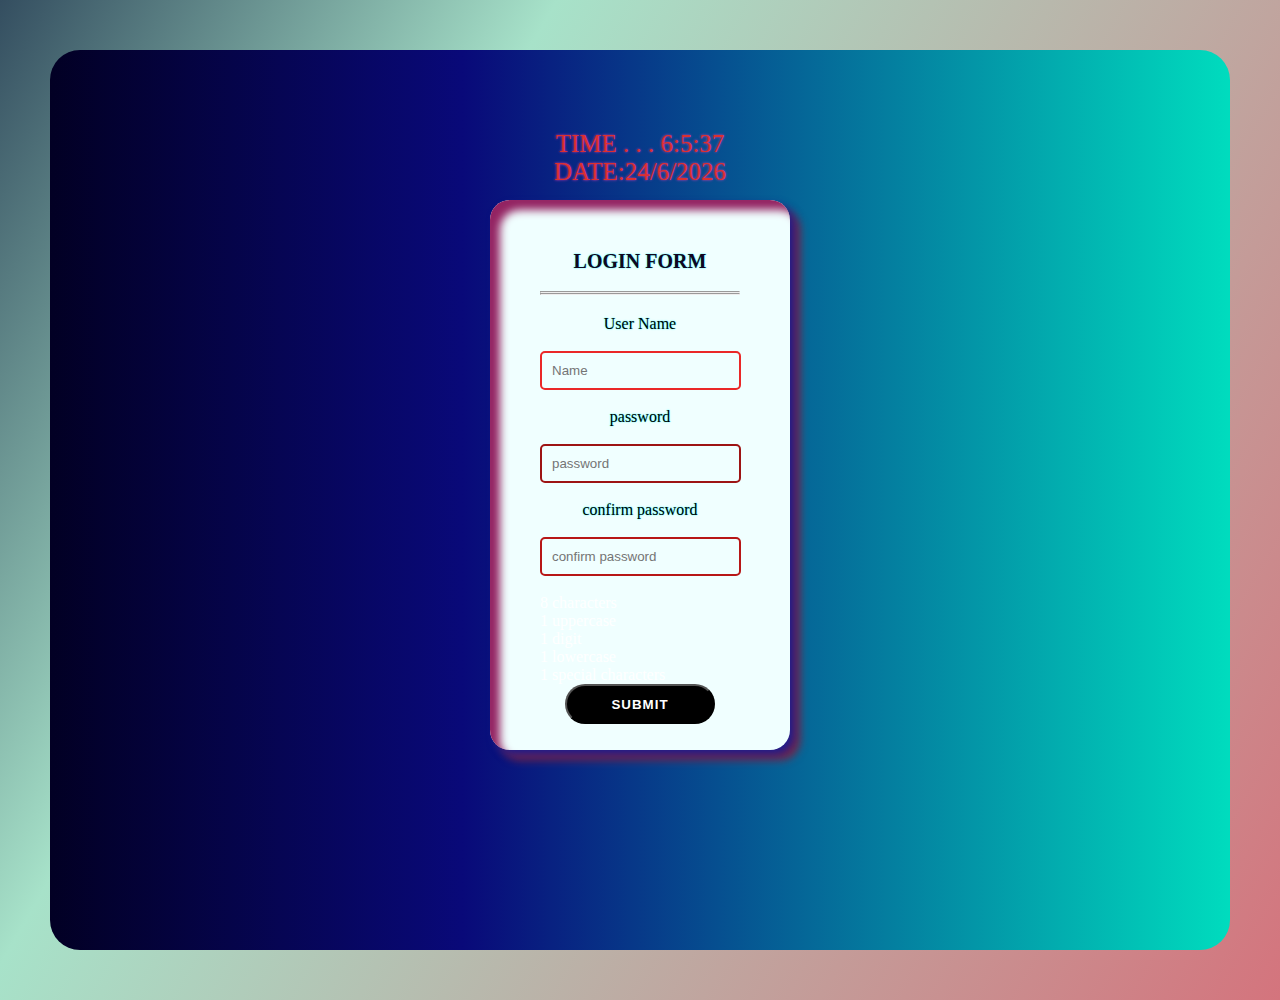
<file: login.html>
<!DOCTYPE html>
<html lang="en">
<head>
    <meta charset="UTF-8">
    <meta http-equiv="X-UA-Compatible" content="IE=edge">
    <meta name="viewport" content="width=device-width, initial-scale=1.0">
    <title>login form using java script</title>
    <link rel="stylesheet" href="style.css">
    <script src="script.js"></script>
    <script src="script1.js"></script>
</head>
<body >
   

    <div class="container">
        <div id="tt" class="desig"> 
            <span id="time" ></span>
           </div>
        <div class="form">
            <div class="log"> LOGIN FORM</div>
            <br>
            <hr>
            <hr width="200px" >
            <form class="frm">
              <lebel for="username"> User Name</lebel>
              <br><br>
              <input name="username" autocomplete="off" type="text" id="txt" placeholder="Name"/>
              <br><br>
              <lebel for="password">password</lebel>
              <br><br>
              <input name="password" type="password" id="pass"  placeholder="password" onkeyup="passcheak(this.value)"/>
              <br><br>
              <lebel for="confirm"> confirm password</lebel>
              <br><br>
              <input name="confirm" type="password" id="confirm" placeholder="confirm password"/>
              <p id="ch">  </p>
              <br>
              <div class="chk">
              <lebel class="cheak"> 8 characters</lebel>
              <br>
              <lebel class="cheak"> 1 uppercase</lebel>
              <br>
              <lebel class="cheak"> 1 digit</lebel>
              <br>
              <lebel class="cheak"> 1 lowercase</lebel>
              <br>
              <lebel class="cheak"> 1 special characters</lebel>
            </div>
        
            <button class="btn" onclick="confirmpasswordcheak()"><a href="cheetsheet.html">submit</a> </button>
        </form>
        </div>
    </div>
</body>

</html>
</file>
<file: style.css>
*
        {

            margin:0 auto;
            /* padding:auto; */
            box-sizing: border-box;
           /* background:linear-gradient(120deg,rgb(41, 12, 15)0%,rgb(21, 59, 44)30%,rgba(122,34,43,1)100%); */
        }
        body{
            background:linear-gradient(120deg,rgb(52,78,96)0%,rgb(167, 226, 201)30%,rgb(212, 116, 125)100%);
        }
      .container
      {
        text-align: center;
        justify-content: center;
        margin:50px;
        /* background-color: rgb(108, 9, 9); */

        background:linear-gradient(90deg, rgba(2,0,36,1) 0%, rgba(9,9,121,1) 35%, rgb(0, 220, 190) 100%);
        height:100vh;
        padding:80px;
        border-radius: 30px;
        
      }
      .form
      {
        text-shadow: 0 0 .1em cyan;
        box-shadow: 5px 5px 8px rgb(29, 29, 141) , 10px 10px 8px rgb(147, 35, 98) inset,10px 10px 8px rgb(129, 36, 64);
       padding:50px;
        width:300px;
        height:550px;
        /* background:linear-gradient(90deg ,rgb(225, 141, 85) 0%,rgb(199, 98, 169) 30%,rgb(145, 33, 67) 100%); */
        border-radius: 20px;
        background-color: azure;
        /* background: transparent; */
      }
      .frm{
        margin-top: 20px;
        
      }
      #txt
      {
        border-radius: 5px;
        background: transparent;
        border:  2px solid rgb(234, 40, 40);
      }
      #pass
      {
        border-radius: 5px;
        background: transparent;
        border:  2px double rgb(157, 20, 20);
      }
      #confirm
      {
        border-radius: 5px;
        background: transparent;
        border:  2px solid rgb(183, 23, 23);
      }
      .btn
      {
        border-radius: 20px;
        background-color:black;
        width:150px;
        height:40px;

        
        
      }
      .btn:hover{
        background-color:rgb(124, 18, 74);
        
      }
     a
     {
        color:white;
        text-decoration: none;
        text-transform: uppercase;
        font-weight: bold;
        letter-spacing: 1px;
     }
     .log
     {
        color:rgb(19, 5, 32);
        font-size: 20px;
        font-family: 'Times New Roman', Times, serif;
        font-weight: bolder;
     }
     .chk
     {
        text-align:start;
        color:#fff;
        text-shadow: none;
     }
     
        
    .ch
    {
      color:red;
    }
    #time
    {
      
      color:rgb(219, 48, 48);
      text-shadow: 0 0 .1em rgb(235, 58, 182);  
      text-transform: uppercase;
      font-size: 25px;
      font-family:algerian;
      
    }
   #tt
   {
    
    height: 70px;
     /* padding-top:50px;
    padding-left:50px; */
   
   }
   .frm input{
    padding:10px;
   }
 @media (455px <= width <=500px) {
  
   .form
   {
    padding:40px;
     width:290px;
     height:550px;
     margin-left: -46px;
   }
   .frm{
     margin-top: 20px;
     
   }
   #txt
   {
     
    width:200px;
     margin-left: -10px;
   }
   #pass
   {
    
    width:200px;
     margin-left: -10px;
   }
   #confirm
   {
     width:200px;
     margin-left: -10px;
   }
   .btn
   {
     border-radius: 20px;
     background-color:black;
     width:150px;
     height:40px;

     margin-top:15px;
     
   }
   .btn:hover{
     background-color:rgb(124, 18, 74);
     
   }
  a
  {
     color:white;
     text-decoration: none;
     text-transform: uppercase;
     font-weight: bold;
     letter-spacing: 1px;
  }
  
  
  .chk
  {
     text-align:start;
     color:#fff;
     text-shadow: none;
     font-size: 18px;
  }
  
 #time
 {
   
   color:rgb(237, 242, 238);
   text-shadow: 12 4 .1em rgb(152, 113, 143);  
   text-transform: uppercase;
   font-size: 18px;
   font-family:sans-serif;
   
 }
#tt
{
margin-top:-50px;

}
.container
   {
     height:89vh;
   }
}
   
 
 @media (400px <= width <=455px) {
  .form
      {
       padding:40px;
        width:250px;
        height:550px;
        margin-left: -46px;
      }
      .frm{
        margin-top: 20px;
        
      }
      #txt
      {
        
        width:170px;
        margin-left: -10px;
      }
      #pass
      {
       
        width:170px;
        margin-left: -10px;
      }
      #confirm
      {
        width:170px;
        margin-left: -10px;
      }
      .btn
      {
        border-radius: 20px;
        background-color:black;
        width:140px;
        height:40px;

        margin-top:10px;
        
      }
      .btn:hover{
        background-color:rgb(124, 18, 74);
        
      }
     a
     {
        color:white;
        text-decoration: none;
        text-transform: uppercase;
        font-weight: bold;
        letter-spacing: 1px;
     }
     
     
     .chk
     {
        text-align:start;
        color:#fff;
        text-shadow: none;
        font-size: 15px;
     }
     
    #time
    {
      
      color:rgb(248, 245, 248);
      text-shadow: 12 4 .1em rgb(152, 113, 143);  
      text-transform: uppercase;
      font-size: 15px;
      font-family:algerian;
      
    }
   #tt
   {
   margin-top:-50px;
    
   
     
   }
   .frm input{
    padding:10px;
   }
   .container
      {
        height:89vh;
      }
 }
 @media (360px <= width <=400px) {
  .form
      {
       padding:40px;
        width:250px;
        height:550px;
        margin-left: -65px;
      }
      .frm{
        margin-top: 20px;
        
      }
      #txt
      {
        
        width:170px;
        margin-left: -10px;
      }
      #pass
      {
       
        width:170px;
        margin-left: -10px;
      }
      #confirm
      {
        width:170px;
        margin-left: -10px;
      }
      .btn
      {
        border-radius: 20px;
        background-color:black;
        width:140px;
        height:40px;

        margin-top:10px;
        
      }
      .btn:hover{
        background-color:rgb(124, 18, 74);
        
      }
     a
     {
        color:white;
        text-decoration: none;
        text-transform: uppercase;
        font-weight: bold;
        letter-spacing: 1px;
     }
     
     
     .chk
     {
        text-align:start;
        color:#fff;
        text-shadow: none;
        font-size: 15px;
     }
     
    #time
    {
      
      color:rgb(248, 245, 248);
      text-shadow: 12 4 .1em rgb(152, 113, 143);  
      text-transform: uppercase;
      font-size: 15px;
      font-family:algerian;
      
    }
   #tt
   {
   margin-top:-50px;
    
   
     
   }
   .frm input{
    padding:10px;
   }
   .container
      {
        height:89vh;
      }
 }
</file>
